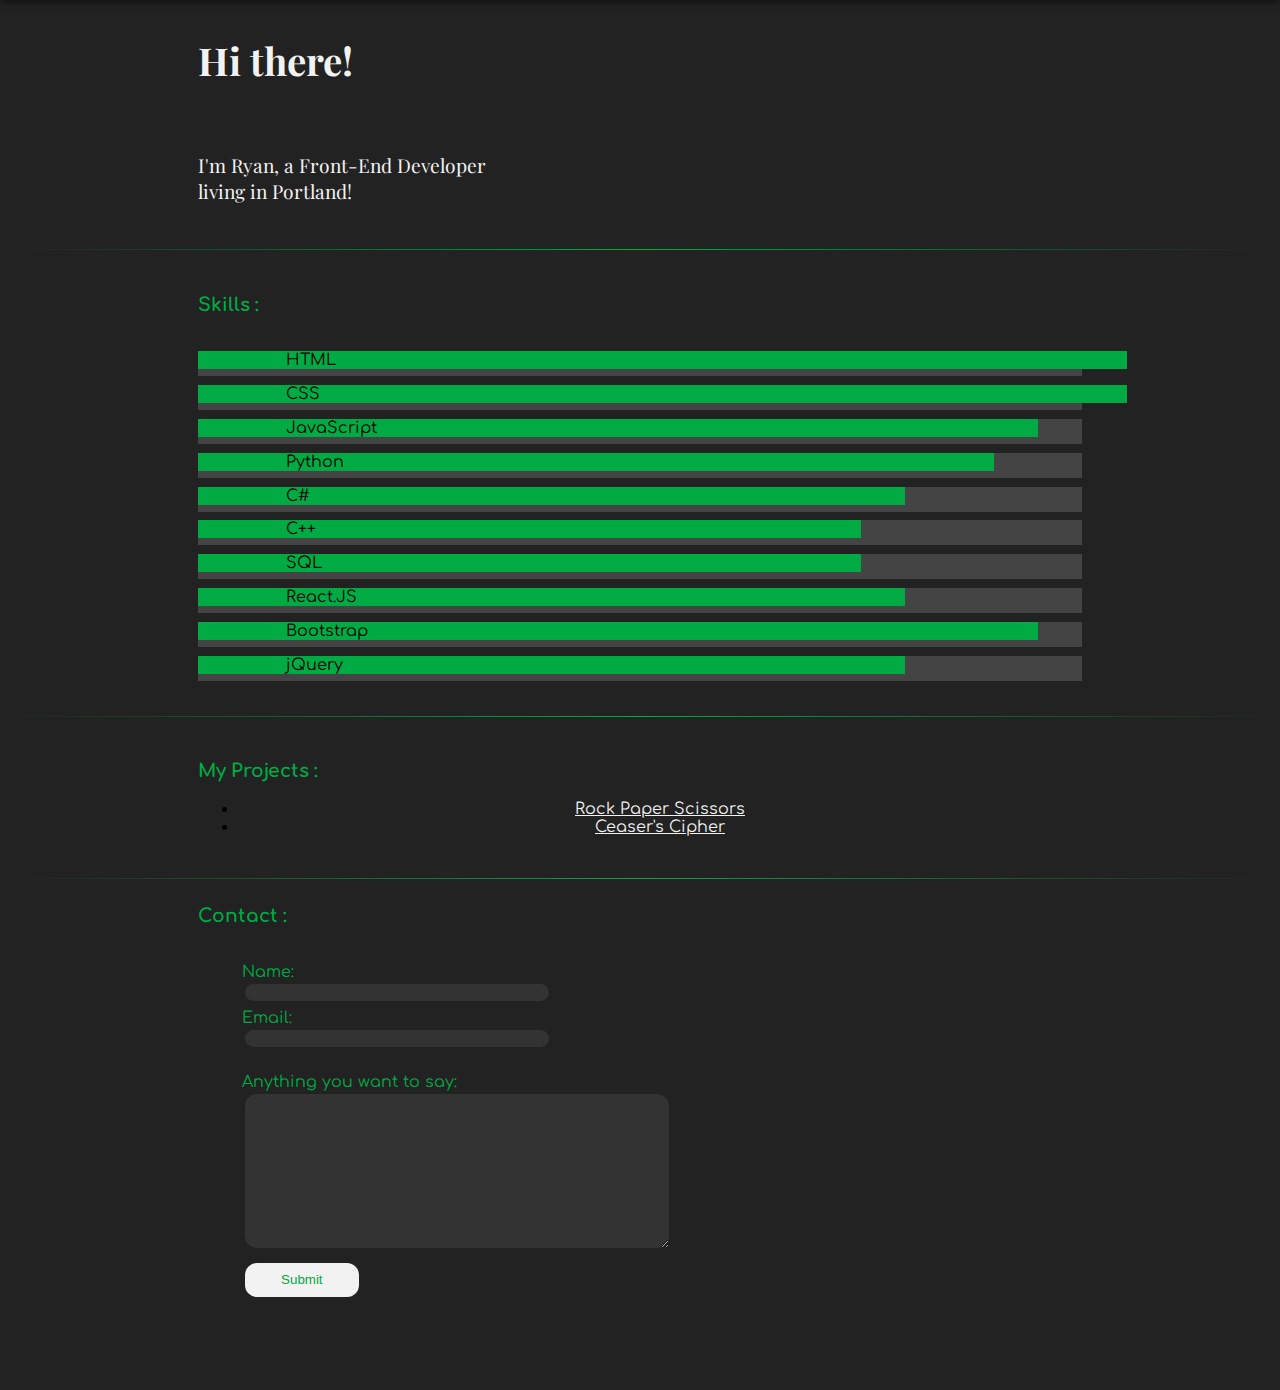
<file: index.html>
<!doctype html>
<html lang="en">
  <head>
    <!-- Required meta tags -->
    <meta charset="utf-8">
    <meta name="viewport" content="width=device-width, initial-scale=1, shrink-to-fit=no">

    <!-- Bootstrap CSS -->
    <link rel="stylesheet" href="https://stackpath.bootstrapcdn.com/bootstrap/4.1.3/css/bootstrap.min.css" integrity="sha384-MCw98/SFnGE8fJT3GXwEOngsV7Zt27NXFoaoApmYm81iuXoPkFOJwJ8ERdknLPMO" crossorigin="anonymous">
	
	<!-- CSS Style -->
	<link rel="stylesheet" href="./css/style.css">
  <link href="https://fonts.googleapis.com/css?family=Work+Sans:300,400" rel="stylesheet">
  <link rel="stylesheet" href="https://use.fontawesome.com/releases/v5.6.3/css/all.css" integrity="sha384-UHRtZLI+pbxtHCWp1t77Bi1L4ZtiqrqD80Kn4Z8NTSRyMA2Fd33n5dQ8lWUE00s/" crossorigin="anonymous">

  <!--Imported Fonts-->
  <link href="https://fonts.googleapis.com/css?family=Comfortaa|Playfair+Display:900" rel="stylesheet">

  <title>Ryan's Amazing Portfolio</title>
  </head>

  <body>

    <div class="gridMod">
      <div></div>
      <div class="gridFlex"id="JSobj">
        <h1 class="heading">Hi there!</h1><br>
        <p class="heading">I'm Ryan, a Front-End Developer<br>living in Portland!</p>
      </div>
      <div></div>
    </div>

    <br>
    <hr class="style-two">
    <br>

    <div class="gridMod">
      <div></div>
      <div class="gridFlex">
        <h3>Skills :</h3>
        <br>
        <div class="progress">
          <div class="progress-bar " role="progressbar" style="width: 95%" aria-valuenow="90" aria-valuemin="0" aria-valuemax="90">HTML</div>
        </div>
        <div class="progress">
          <div class="progress-bar " role="progressbar" style="width: 95%" aria-valuenow="90" aria-valuemin="0" aria-valuemax="90">CSS</div>
        </div>
        <div class="progress">
          <div class="progress-bar " role="progressbar" style="width: 85%" aria-valuenow="75" aria-valuemin="0" aria-valuemax="75">JavaScript</div>
        </div>
        <div class="progress">
          <div class="progress-bar " role="progressbar" style="width: 80%" aria-valuenow="70" aria-valuemin="0" aria-valuemax="70">Python</div>
        </div>
        
        <div class="progress">
          <div class="progress-bar " role="progressbar" style="width: 70%" aria-valuenow="100" aria-valuemin="0" aria-valuemax="100">C#</div>
        </div>
        <div class="progress">
          <div class="progress-bar " role="progressbar" style="width: 65%" aria-valuenow="100" aria-valuemin="0" aria-valuemax="100">C++</div>
        </div>
        <div class="progress">
          <div class="progress-bar " role="progressbar" style="width: 65%" aria-valuenow="100" aria-valuemin="0" aria-valuemax="100">SQL</div>
        </div>

        <div class="progress">
          <div class="progress-bar " role="progressbar" style="width: 70%" aria-valuenow="100" aria-valuemin="0" aria-valuemax="100">React.JS</div>
        </div>
        <div class="progress">
          <div class="progress-bar " role="progressbar" style="width: 85%" aria-valuenow="100" aria-valuemin="0" aria-valuemax="100">Bootstrap</div>
        </div>
        <div class="progress">
          <div class="progress-bar " role="progressbar" style="width: 70%" aria-valuenow="100" aria-valuemin="0" aria-valuemax="100">jQuery</div>
        </div>
        


        
      </div>
      <div></div>
    </div>

    <br>
    <hr class="style-two">
    <br>
    
    <div class="gridMod">
      <div></div>
      <div class="gridFlex">
        <h3>My Projects :</h3>
        <ul>
          <li>
            <a class="project" href="projects/rps/index.html">Rock Paper Scissors</a>
          </li>
          <li>
              <a class="project" href="projects/ceaserCipher/index.html">Ceaser's Cipher</a>
          </li>
        </ul>
      </div>
      <div></div>
    </div>

    <br>
    <hr class="style-two">

    <div class="gridMod">
      <div></div>
      <div class="gridFlex">
        <h3>Contact :</h3>
        <br>
        <form>
          Name:<br>
          <input type="text" name="name" id="textbox"><br>
          Email:<br>
          <input type="text" name="email" id="textbox"><br>
          <br>
          Anything you want to say:<br>
          <textarea name="message" rows="10" cols="75" id="content"></textarea><br>
          <input type="submit" id="submit">
        </form>
        </br>
        <ul class="icon-bar">
          <a class="icon" href="https://github.com/FrankSrirachaPDX"><i class="fab fa-github"></i></a>
          <a class="icon" href="https://www.linkedin.com/in/ryan-werner-5b7548177/"><i class="fab fa-linkedin"></i></a>
          <a class="icon" href=""><i class="fab fa-instagram"></i></a>
        </ul>
      </div>
      <div></div>
    </div>

    <!-- Optional JavaScript -->
    <script src="js\portfolioJS.js">
    </script>
    <!-- jQuery first, then Popper.js, then Bootstrap JS -->
    <script src="https://code.jquery.com/jquery-3.3.1.slim.min.js" integrity="sha384-q8i/X+965DzO0rT7abK41JStQIAqVgRVzpbzo5smXKp4YfRvH+8abtTE1Pi6jizo" crossorigin="anonymous"></script>
    <script src="https://cdnjs.cloudflare.com/ajax/libs/popper.js/1.14.3/umd/popper.min.js" integrity="sha384-ZMP7rVo3mIykV+2+9J3UJ46jBk0WLaUAdn689aCwoqbBJiSnjAK/l8WvCWPIPm49" crossorigin="anonymous"></script>
    <script src="https://stackpath.bootstrapcdn.com/bootstrap/4.1.3/js/bootstrap.min.js" integrity="sha384-ChfqqxuZUCnJSK3+MXmPNIyE6ZbWh2IMqE241rYiqJxyMiZ6OW/JmZQ5stwEULTy" crossorigin="anonymous"></script>
  </body>
</html>
</file>
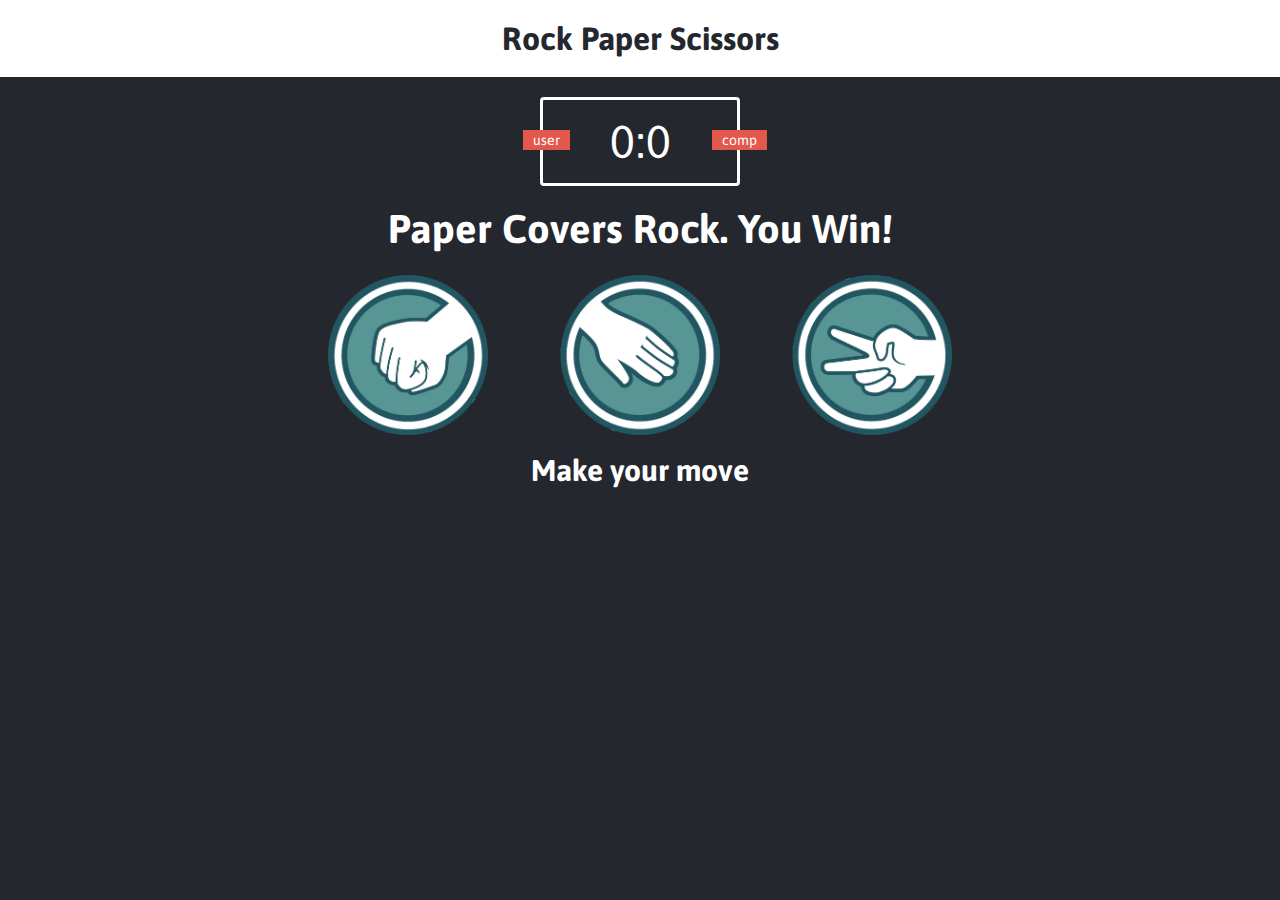
<file: projects/index.html>
<!DOCTYPE html>
<html>
    <head>
        <meta charset="utf-8">
        <title>Rock Paper Scissors</title>
        <link rel="stylesheet" href="styles.css">
        <link rel="stylesheet" href="https://use.fontawesome.com/releases/v5.6.3/css/all.css" integrity="sha384-UHRtZLI+pbxtHCWp1t77Bi1L4ZtiqrqD80Kn4Z8NTSRyMA2Fd33n5dQ8lWUE00s/" crossorigin="anonymous">
    </head>
    <body>
        <header>
            <a href="../index.html"><i class="fas fa-angle-double-left" id="backArrow"></i></a>
            <h1>Rock Paper Scissors</h1>
        </header>
        <div class="score-board">
            <div id="user-label" class="badge">user</div>
            <div id="computer-label" class="badge">comp</div>
            <span id="user-score">0</span>:<span id="computer-score">0</span>
        </div>
        <div class="result">
            <p>Paper Covers Rock. You Win!</p>
        </div>

        <div class="choices">
            <div class="choice" id="r">
                <img src="images/rock.png" alt="">
            </div>
            <div class="choice" id="p">
                <img src="images/paper.png" alt="">
            </div>
            <div class="choice" id="s">
                <img src="images/scissors.png" alt="">
            </div>
        </div>

        <p id="action-message">Make your move</p>

        <script src="app.js" charset="utf-8"></script>
    </body>
</html>
</file>
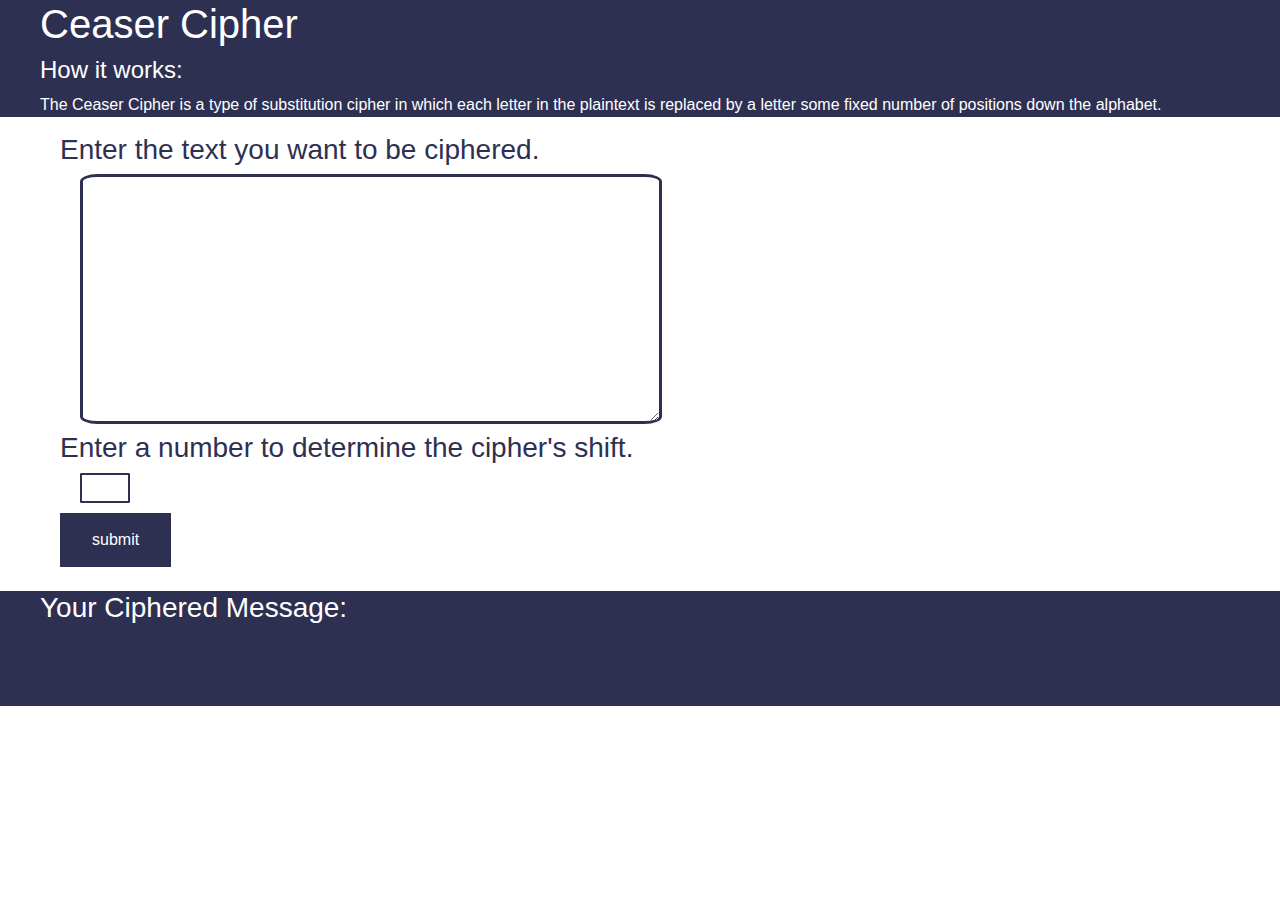
<file: projects/ceaserCipher/index.html>
<!doctype html>
<html lang="en">
<head>
<!-- Required meta tags -->
<meta charset="utf-8">
<meta name="viewport" content="width=device-width, initial-scale=1, shrink-to-fit=no">
<!--CSS-->
<link rel="stylesheet" href="style.css">
<!-- Bootstrap CSS -->
<link rel="stylesheet" href="https://maxcdn.bootstrapcdn.com/bootstrap/4.0.0/css/bootstrap.min.css" integrity="sha384-Gn5384xqQ1aoWXA+058RXPxPg6fy4IWvTNh0E263XmFcJlSAwiGgFAW/dAiS6JXm" crossorigin="anonymous">
<link rel="stylesheet" href="https://use.fontawesome.com/releases/v5.6.3/css/all.css" integrity="sha384-UHRtZLI+pbxtHCWp1t77Bi1L4ZtiqrqD80Kn4Z8NTSRyMA2Fd33n5dQ8lWUE00s/" crossorigin="anonymous">
<title>Ceaser Cipher</title>
</head>

<body>
    <header>
        <a href="../../index.html"><i class="fas fa-angle-double-left" id="backArrow"></i></a>
        <div class="headingContainer">
            <h1>Ceaser Cipher</h1>
            <h4>How it works:</h4>
            <p>The Ceaser Cipher is a type of substitution cipher in which each letter in the plaintext is replaced by a letter some fixed number of positions down the alphabet. </p>
        </div>
    </header>
    <div class="inputContainer">
        <h3>Enter the text you want to be ciphered.</h3>
        <textarea name="userInput" type="text" class="inputForm" rows="10" cols="60" id="textInput"></textarea><br>
        <h3>Enter a number to determine the cipher's shift.</h3>
        <input type="number" class="inputForm" id="shiftInput"><br>
        <button id="submit" onclick="main()">submit</button>
        <br>  
    </div>
    <br>
    <div class="outputContainer">
        <h3>Your Ciphered Message:</h3>
        <p id="output"></p>
    </div>
    

<!-- Optional JavaScript -->
<script src="app.js"></script>
<!-- jQuery first, then Popper.js, then Bootstrap JS -->
<script src="https://code.jquery.com/jquery-3.2.1.slim.min.js" integrity="sha384-KJ3o2DKtIkvYIK3UENzmM7KCkRr/rE9/Qpg6aAZGJwFDMVNA/GpGFF93hXpG5KkN" crossorigin="anonymous"></script>
<script src="https://cdnjs.cloudflare.com/ajax/libs/popper.js/1.12.9/umd/popper.min.js" integrity="sha384-ApNbgh9B+Y1QKtv3Rn7W3mgPxhU9K/ScQsAP7hUibX39j7fakFPskvXusvfa0b4Q" crossorigin="anonymous"></script>
<script src="https://maxcdn.bootstrapcdn.com/bootstrap/4.0.0/js/bootstrap.min.js" integrity="sha384-JZR6Spejh4U02d8jOt6vLEHfe/JQGiRRSQQxSfFWpi1MquVdAyjUar5+76PVCmYl" crossorigin="anonymous"></script>
</body>
</html>
</file>
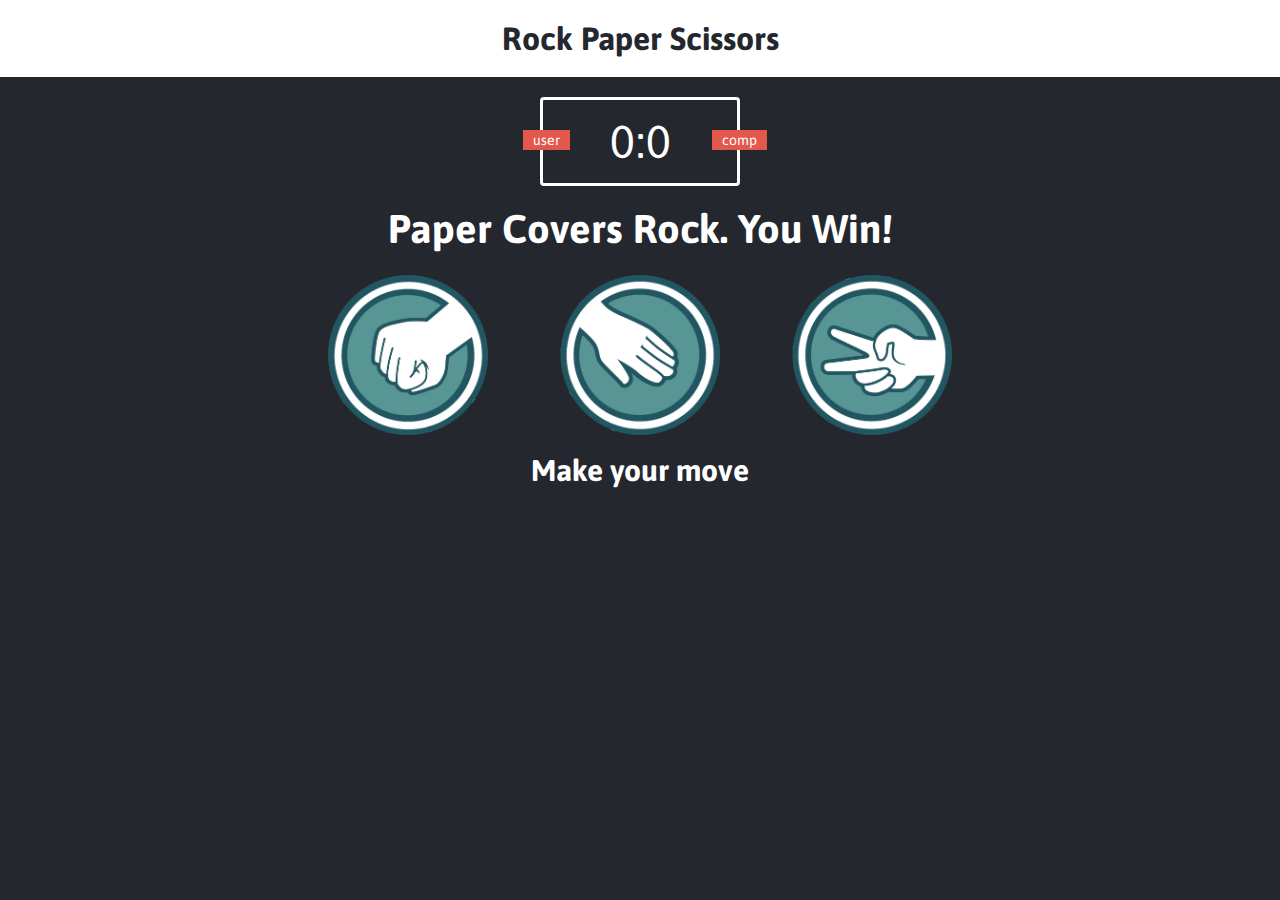
<file: projects/rps/index.html>
<!DOCTYPE html>
<html>
    <head>
        <meta charset="utf-8">
        <title>Rock Paper Scissors</title>
        <link rel="stylesheet" href="styles.css">
        <link rel="stylesheet" href="https://use.fontawesome.com/releases/v5.6.3/css/all.css" integrity="sha384-UHRtZLI+pbxtHCWp1t77Bi1L4ZtiqrqD80Kn4Z8NTSRyMA2Fd33n5dQ8lWUE00s/" crossorigin="anonymous">
    </head>
    <body>
        <header>
            <a href="../../index.html"><i class="fas fa-angle-double-left" id="backArrow"></i></a>
            <h1>Rock Paper Scissors</h1>
        </header>
        <div class="score-board">
            <div id="user-label" class="badge">user</div>
            <div id="computer-label" class="badge">comp</div>
            <span id="user-score">0</span>:<span id="computer-score">0</span>
        </div>
        <div class="result">
            <p>Paper Covers Rock. You Win!</p>
        </div>

        <div class="choices">
            <div class="choice" id="r">
                <img src="images/rock.png" alt="">
            </div>
            <div class="choice" id="p">
                <img src="images/paper.png" alt="">
            </div>
            <div class="choice" id="s">
                <img src="images/scissors.png" alt="">
            </div>
        </div>

        <p id="action-message">Make your move</p>

        <script src="app.js" charset="utf-8"></script>
    </body>
</html>
</file>
<file: css/style.css>
/*
JavaScript: #f7df1e
HTML: #e34f26
CSS: #0170BA 

green : #00ab44
black : #222
white : #f2f2f2

*/


body{
	background-color: #222;
}
body:before {
	content: "";
	position: fixed;
	top: -10px;
	left: 0;
	width: 100%;
	height: 10px;

	-webkit-box-shadow: 0px 0px 10px rgba(0,0,0,.8);
		-moz-box-shadow: 0px 0px 10px rgba(0,0,0,.8);
				   box-shadow: 0px 0px 10px rgba(0,0,0,.8);

	z-index: 100;
}
.flexContainer{
	padding-top: 5%;
	color: #00ab44;
	text-align: center;
}
.heading{
	font-family: 'Playfair Display', serif;
	text-align: left;
}
.btn-bar{
	padding-top: 5%;
	padding-bottom: 2%;
	text-align: center;
}
.btn {
	background-color: #222;
	color: #f2f2f2;
	padding: 1rem 2rem;
	text-align: center;
	text-decoration: none;
	display: inline-block;
	font-size: 130%;
	margin: 4px 2px;
	cursor: pointer;
	transition: .2s;
	font-family: 'Comfortaa', cursive;

}
.btn:hover{
	background-color: #222;
	border-color: #222;
	color: #00ab44;
}

.gridMod {
	display: grid;
	grid-template-columns: auto 70% auto;
	grid-template-rows: auto+30%;
	
  }
.gridFlex{
	text-align: center;
	
	font-family: 'Comfortaa', cursive;
}
#JSobj{
	color: #f2f2f2;
	font-size: 120%;
}
.icon-bar{
	text-align:right;
}
i{
	color: #00ab44;
	font-size: 150%;
	margin: 2px;
}

.progress{
	margin-bottom: 1%;
	height:25px;
	background-color: #444;
}

.progress-bar{
	background-color: #00ab44;
	text-align: left;
	padding-left: 10%;
}

hr.style-two {
    border: 0;
    height: 1px;
    background-image: linear-gradient(to right, rgba(0, 0, 0, 0), #00ab44, rgba(0, 0, 0, 0));
}
.projects{
	text-align: center;
}
.project{	
	padding: 20px;
	color: #f2f2f2;
}
.project:hover{
	color: #f2f2f2
}
.project:active{
	color: #00ab44;
}
h3{
	text-align: left;
	color: #00ab44;
}
form{
	color: #00ab44;
	text-align: left;
	margin-left: 5%;
}
input{
	border: solid;
	border-color: #222;
	background-color: #333;
	border-radius:  15px;
	color: #f2f2f2;
	margin-bottom: 5px;
	width: 300px;
}
#content{
	border: solid;
	border-color: #222;
	background-color: #333;
	border-radius:  15px;
	color: #f2f2f2;
	margin-bottom: 5px;
	width: 50%;

}
#submit{
	color: #00ab44;
	background-color: #f2f2f2;
	height: 40px;
	width: 120px;
}
</file>
<file: projects/styles.css>
@import url('https://fonts.googleapis.com/css?family=Asap:400,500,700');
*{
    margin: 0;
    padding: 0;
    box-sizing: border-box;
}
body{
    background-color: #24272E
}

header{
    background: #fff;
    padding: 20px;
}
header > h1{
    color: #24272E;
    text-align: center;
    font-family: Asap, sans-serif;
}
.score-board{
    margin: 20px auto;
    border: 3px solid white;
    border-radius: 4px;
    text-align: center;
    width: 200px;
    color: white;
    font-size: 46px;
    padding: 15px 20px;
    font-family: Asap, sans-serif;
    position: relative;
}

.badge{
    background: #E2584D;
    color: white;
    font-size: 14px;
    padding: 2px 10px;
    font-family: Asap, sans-serif;

}

#user-label{
    position: absolute;
    top: 30px;
    left: -20px;
}
#computer-label{
    position: absolute;
    top: 30px;
    right: -30px;
}

.result{
    font-size: 40px;
    color: white;

}
.result > p {
    text-align: center;
    font-weight: bold;
    font-family: Asap, sans-serif;
}

.choices{
    padding-top: 10px;
    text-align: center;
}

.choice{
    display: inline-block;
    padding: 10px;
    margin: 0 20px;
    border-style: solid;
    border-width: 4px;
    border-radius: 50%;
    border-color: #24272E;
    transition: .2s;


}
.choice:hover{
    cursor: pointer;
    border-color: white;

}
.choice > img{
    width: 160px;
    height: auto;
}

#action-message{
    color: white;
    text-align: center;
    font-weight: bold;
    font-size: 30px;
    font-family: Asap, sans-serif;
}
#backArrow{
    font-size: 40px;
    color: #24272E;
}
</file>
<file: projects/ceaserCipher/style.css>
body{
    color: #2e3052;
}
header{
    text-align: cetner;
    background-color: #2e3052;
    color: #fff;
}
.headingContainer{
    padding-left: 40px;
    text-align: left;
    width: 100%;
    height: 100%;
}
.inputContainer{
    padding-left: 60px;
    text-align: left;
    background-color: #fff;
    color: #2e3052;
    width: 100%;
    height: 100%;
}
.outputContainer{
    padding-left: 40px;
    text-align: left;
    background-color: #2e3052;
    color: #fff;
    width: 100%;
    height: 100%;
    padding-bottom: 65px;
}

.inputForm{
    margin-left: 20px;
    border-style: solid;
    border-color: #2e3052;
    border-radius: 3%;
    color: #2e3052;

}
#backArrow{
    font-size: 40px;
    color: #fff;
}
#submit{
    margin-top: 10px;
    color: #fff;
    background-color: #2e3052;
    border: none;
    padding: 15px 32px;
    text-align: center;
    text-decoration: none;
    display: inline-block;
    font-size: 16px;
}
#ouput{
    padding-left: 10px;
    font-size: 24px;
}
#textInput{
    border-width: 3px;
}
#shiftInput{
    width: 50px;
    text-align: right;
}
</file>
<file: projects/rps/styles.css>
@import url('https://fonts.googleapis.com/css?family=Asap:400,500,700');
*{
    margin: 0;
    padding: 0;
    box-sizing: border-box;
}
body{
    background-color: #24272E
}

header{
    background: #fff;
    padding: 20px;
}
header > h1{
    color: #24272E;
    text-align: center;
    font-family: Asap, sans-serif;
}
.score-board{
    margin: 20px auto;
    border: 3px solid white;
    border-radius: 4px;
    text-align: center;
    width: 200px;
    color: white;
    font-size: 46px;
    padding: 15px 20px;
    font-family: Asap, sans-serif;
    position: relative;
}

.badge{
    background: #E2584D;
    color: white;
    font-size: 14px;
    padding: 2px 10px;
    font-family: Asap, sans-serif;

}

#user-label{
    position: absolute;
    top: 30px;
    left: -20px;
}
#computer-label{
    position: absolute;
    top: 30px;
    right: -30px;
}

.result{
    font-size: 40px;
    color: white;

}
.result > p {
    text-align: center;
    font-weight: bold;
    font-family: Asap, sans-serif;
}

.choices{
    padding-top: 10px;
    text-align: center;
}

.choice{
    display: inline-block;
    padding: 10px;
    margin: 0 20px;
    border-style: solid;
    border-width: 4px;
    border-radius: 50%;
    border-color: #24272E;
    transition: .2s;


}
.choice:hover{
    cursor: pointer;
    border-color: white;

}
.choice > img{
    width: 160px;
    height: auto;
}

#action-message{
    color: white;
    text-align: center;
    font-weight: bold;
    font-size: 30px;
    font-family: Asap, sans-serif;
}
#backArrow{
    font-size: 40px;
    color: #24272E;
}
</file>
